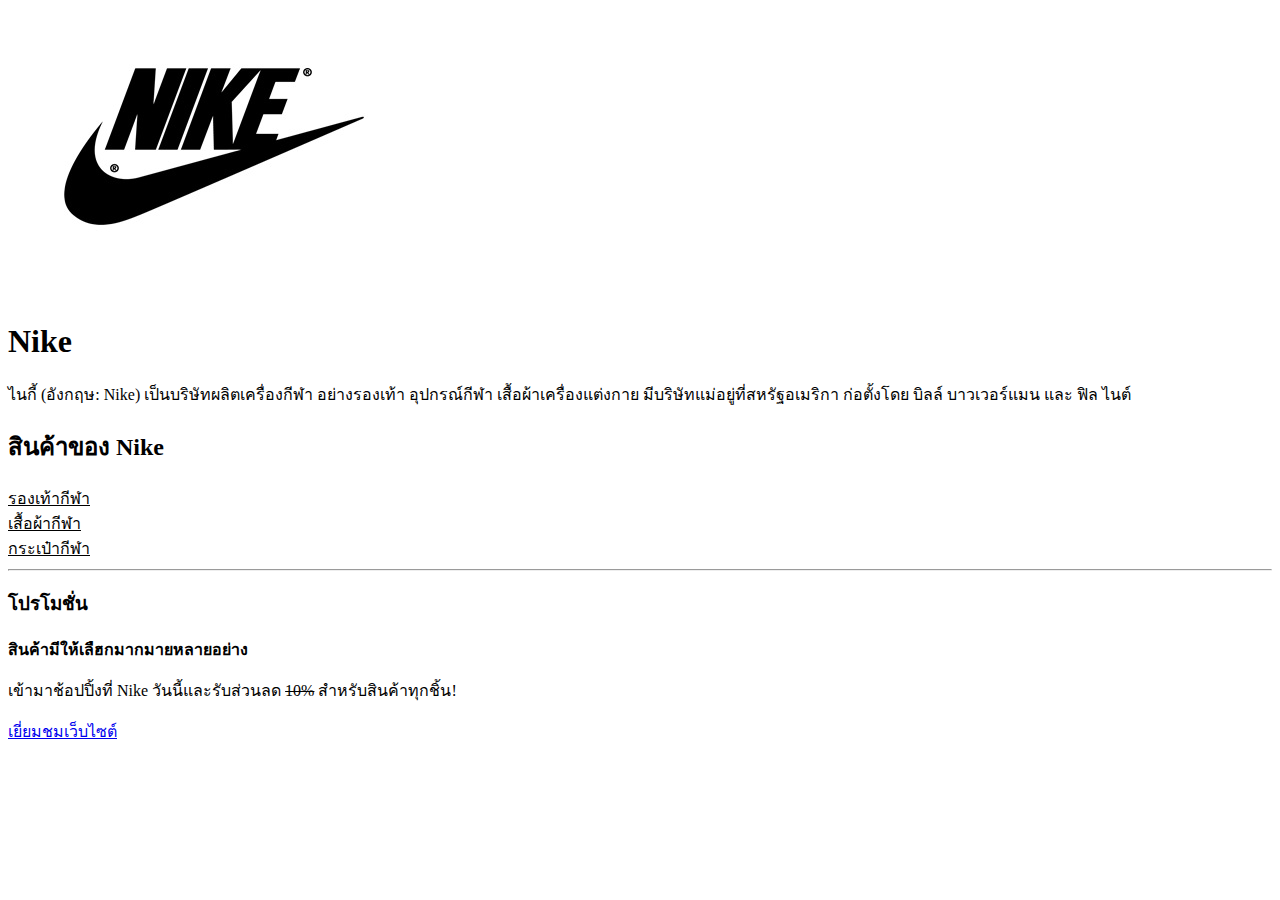
<file: lab1/index.html>
<!DOCTYPE html>
<html>
  <head>
    <title>Nike</title>
  </head>
  <body>
    <img src="nike-logo.png" alt="โลโก้ Nike">
    <h1>Nike</h1>
    <p>ไนกี้ (อังกฤษ: Nike) เป็นบริษัทผลิตเครื่องกีฬา อย่างรองเท้า อุปกรณ์กีฬา เสื้อผ้าเครื่องแต่งกาย มีบริษัทแม่อยู่ที่สหรัฐอเมริกา ก่อตั้งโดย บิลล์ บาวเวอร์แมน และ ฟิล ไนต์</p>
    
    <h2>สินค้าของ Nike</h2>
    <u>
      <li>รองเท้ากีฬา</li>
      <li>เสื้อผ้ากีฬา</li>
      <li>กระเป๋ากีฬา</li>
    </u>
    <hr>
    <h3>โปรโมชั่น</h3>
    <b>สินค้ามีให้เลืฮกมากมายหลายอย่าง</b>
    <p>เข้ามาช้อปปิ้งที่ Nike วันนี้และรับส่วนลด <s>10%</s> สำหรับสินค้าทุกชิ้น!</p>
    <a href="https://www.nike.com/" target="_blank">เยี่ยมชมเว็บไซต์</a>
  </body>
</html>
</file>
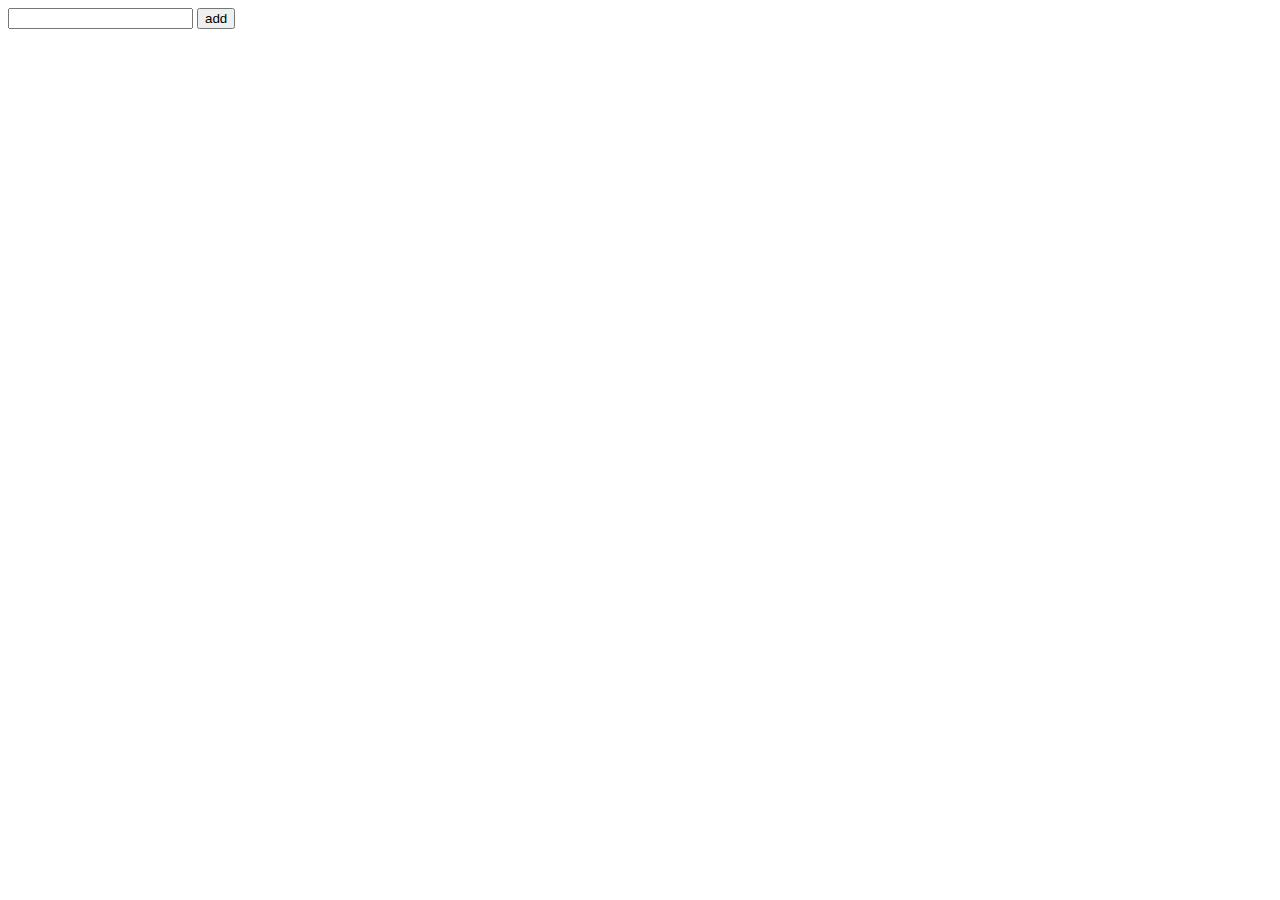
<file: lab9/index.html>
<html>
  <body>
    <div class="container">
      <input type="text" id="todo-input" />
      <button id="todo-add-button">add</button>
      <div id="todo-list-container">
        
      </div>
    </div>
    <script>
/* open crudcrud.com and then replace ID and resource name. */
// BEGIN: configuration zone
var CRUD_CURD_ID = "87a3c1747f1341c3b7b2c724ad693c76";
var CRUD_CURD_RESOURCE_NAME = "todo";
var CURD_CURD_API_ENDPOINT =
  "https://crudcrud.com/api/" + CRUD_CURD_ID + "/" + CRUD_CURD_RESOURCE_NAME;
// END:configuration zone

// BEGIN: application variables zone
var APPLICATION_STATE = {
  todoList: []
}
// END: application variables zone

// BEGIN: utility function zone
function htmlToElem(html) {
  let temp = document.createElement("template");
  html = html.trim(); // Never return a space text node as a result
  temp.innerHTML = html;
  return temp.content.firstChild;
}
// END: utility function zone

// BEGIN: API fetching zone
function loadTodoList(afterLoadFunction) {
  var headers = new Headers();
  headers.append("Content-Type", "application/json");

  var requestOptions = {
    method: "GET",
    headers: headers
  };

  fetch(CURD_CURD_API_ENDPOINT, requestOptions).then(function (response) {
    response.json().then(function (data) {
      afterLoadFunction(data);
    });
  });
}

function addNewTodoItem(value, afterAddFunction) {
  var headers = new Headers();
  headers.append("Content-Type", "application/json");

  var requestOptions = {
    method: "POST",
    body: JSON.stringify({
      name: value
    }),
    headers: headers
  };

  fetch(CURD_CURD_API_ENDPOINT, requestOptions).then(function (response) {
    response.json().then(function (data) {
      afterAddFunction(data);
    });
  });
}

// END: API fetching zone

// BEGIN: UI Control and logic zone
function bindEvents() {
  var addButtonElm = document.getElementById("todo-add-button");
  addButtonElm.addEventListener("click", function () {
    var inputElm = document.getElementById("todo-input");
    var todoValue = inputElm.value;
    inputElm.value = "";
    if (todoValue !== "") {
      addNewTodoItem(todoValue, function () {
        refreshTodoList()
      });
    }
  });
}

function renderTodoList() {
  var todoListElm = document.getElementById("todo-list-container");
  todoListElm.innerHTML = "";

  for (var idx = 0; idx < APPLICATION_STATE.todoList.length; idx++) {
    var todoItem = APPLICATION_STATE.todoList[idx];
    var todoItemElm = htmlToElem(
      '<div class="todo-item">' + todoItem.name + "</div>"
    );
    todoListElm.append(todoItemElm);
  }
}

function refreshTodoList () {
  loadTodoList(function (data) {
    APPLICATION_STATE.todoList = data;
    renderTodoList();
  });
}

window.onload = function () {
  bindEvents();
  refreshTodoList();
};

// END: UI Control and logic zone
    </script>
  </body>
</html>
</file>
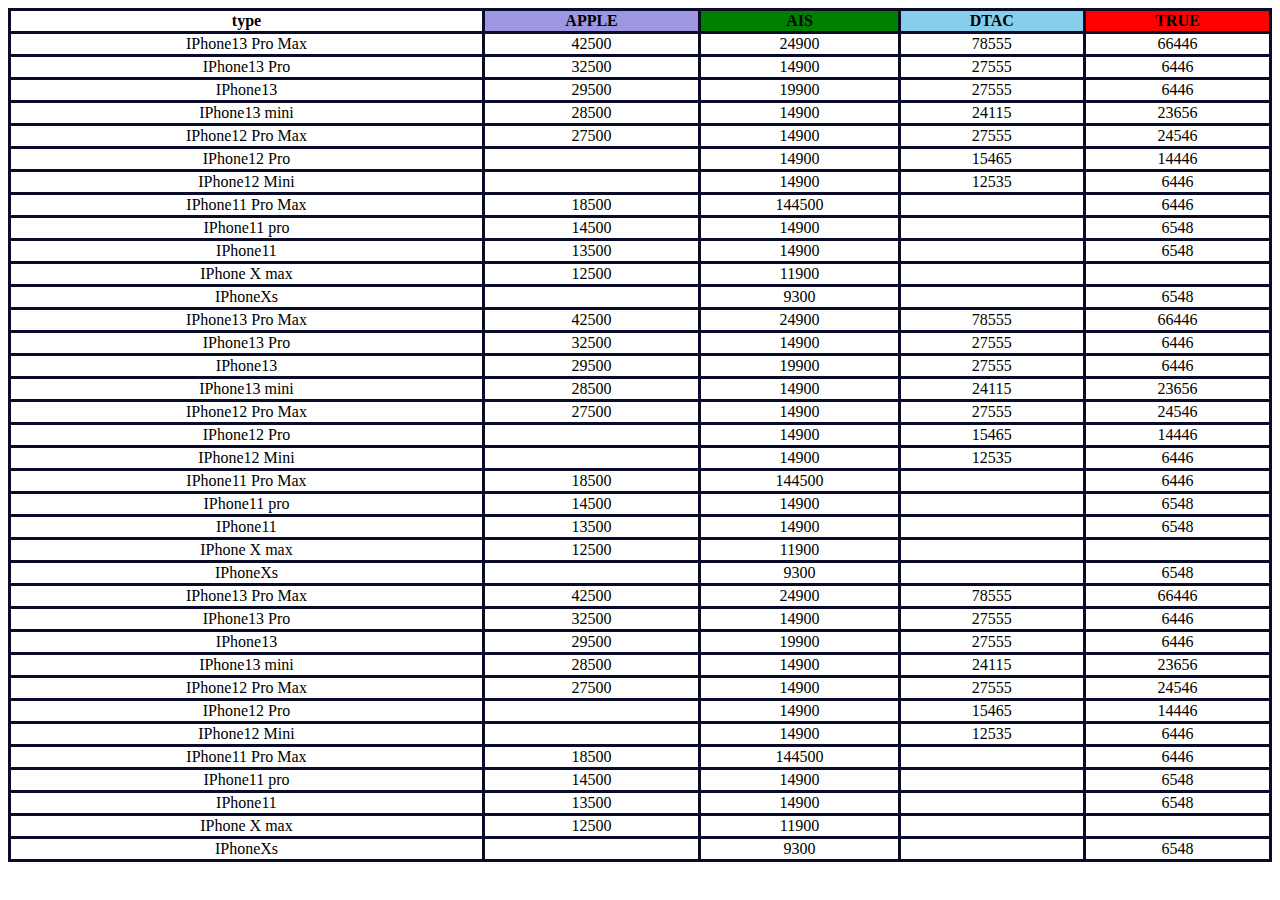
<file: lab2/basic-table.html>
<!DOCTYPE html>
<html lang="en">
<head>
    <meta charset="UTF-8">
    <meta http-equiv="X-UA-Compatible" content="IE=edge">
    <meta name="viewport" content="width=device-width, initial-scale=1.0">
    <title>IPhone</title>
    <style>
        table,th,td{
            border: 3px solid rgb(11, 11, 43);
            border-collapse: collapse;
            text-align: center;
        }
        
   
    </style>
</head>
<body>
    <table style="width: 100%;" >
        <thead>
            <tr>
                <th>type</th>
                <th style="background-color: rgb(156, 151, 224);">APPLE </th>
                <th style="background-color: green;">AIS</th>
                <th style="background-color: skyblue;">DTAC </th>
                <th style="background-color: red;">TRUE</th>
                
            </tr>
        </thead>
        
        <tr>
            <td>IPhone13 Pro Max</td>
            <td>42500</td>
            <td>24900</td>
            <td>78555</td>
            <td>66446</td>
        </tr>
        <tr>
            <td>IPhone13 Pro</td>
            <td>32500</td>
            <td>14900</td>
            <td>27555</td>
            <td>6446</td>
        </tr>
        <tr>
            <td>IPhone13</td>
            <td>29500</td>
            <td>19900</td>
            <td>27555</td>
            <td>6446</td>
        </tr>
        <tr>
            <td>IPhone13 mini</td>
            <td>28500</td>
            <td>14900</td>
            <td>24115</td>
            <td>23656</td>
        </tr>
        <tr>
            <td>IPhone12 Pro Max</td>
            <td>27500</td>
            <td>14900</td>
            <td>27555</td>
            <td>24546</td>
        </tr>
        <tr>
            <td>IPhone12 Pro</td>
            <td>&nbsp;</td>
            <td>14900</td>
            <td>15465</td>
            <td>14446</td>
        </tr>
        <tr>
            <td>IPhone12 Mini</td>
            <td>&nbsp;</td>
            <td>14900</td>
            <td>12535</td>
            <td>6446</td>
        </tr>
        <tr>
            <td>IPhone11 Pro Max</td>
            <td>18500</td>
            <td>144500</td>
            <td>&nbsp;</td>
            <td>6446</td>
        </tr>
        <tr>
            <td>IPhone11 pro</td>
            <td>14500</td>
            <td>14900</td>
            <td>&nbsp;</td>
            <td>6548</td>
        </tr>
        <tr>
            <td>IPhone11</td>
            <td>13500</td>
            <td>14900</td>
            <td>&nbsp;</td>
            <td>6548</td>
        </tr>
        <tr>
            <td>IPhone X max</td>
            <td>12500</td>
            <td>11900</td>
            <td>&nbsp;</td>
            <td>&nbsp;</td>
        </tr>
        <tr>
            <td>IPhoneXs</td>
            <td>&nbsp;</td>
            <td>9300</td>
            <td>&nbsp;</td>
            <td>6548</td>
        </tr>
        <tr>
            <td>IPhone13 Pro Max</td>
            <td>42500</td>
            <td>24900</td>
            <td>78555</td>
            <td>66446</td>
        </tr>
        <tr>
            <td>IPhone13 Pro</td>
            <td>32500</td>
            <td>14900</td>
            <td>27555</td>
            <td>6446</td>
        </tr>
        <tr>
            <td>IPhone13</td>
            <td>29500</td>
            <td>19900</td>
            <td>27555</td>
            <td>6446</td>
        </tr>
        <tr>
            <td>IPhone13 mini</td>
            <td>28500</td>
            <td>14900</td>
            <td>24115</td>
            <td>23656</td>
        </tr>
        <tr>
            <td>IPhone12 Pro Max</td>
            <td>27500</td>
            <td>14900</td>
            <td>27555</td>
            <td>24546</td>
        </tr>
        <tr>
            <td>IPhone12 Pro</td>
            <td>&nbsp;</td>
            <td>14900</td>
            <td>15465</td>
            <td>14446</td>
        </tr>
        <tr>
            <td>IPhone12 Mini</td>
            <td>&nbsp;</td>
            <td>14900</td>
            <td>12535</td>
            <td>6446</td>
        </tr>
        <tr>
            <td>IPhone11 Pro Max</td>
            <td>18500</td>
            <td>144500</td>
            <td>&nbsp;</td>
            <td>6446</td>
        </tr>
        <tr>
            <td>IPhone11 pro</td>
            <td>14500</td>
            <td>14900</td>
            <td>&nbsp;</td>
            <td>6548</td>
        </tr>
        <tr>
            <td>IPhone11</td>
            <td>13500</td>
            <td>14900</td>
            <td>&nbsp;</td>
            <td>6548</td>
        </tr>
        <tr>
            <td>IPhone X max</td>
            <td>12500</td>
            <td>11900</td>
            <td>&nbsp;</td>
            <td>&nbsp;</td>
        </tr>
        <tr>
            <td>IPhoneXs</td>
            <td>&nbsp;</td>
            <td>9300</td>
            <td>&nbsp;</td>
            <td>6548</td>
        </tr>
        <tr>
            <td>IPhone13 Pro Max</td>
            <td>42500</td>
            <td>24900</td>
            <td>78555</td>
            <td>66446</td>
        </tr>
        <tr>
            <td>IPhone13 Pro</td>
            <td>32500</td>
            <td>14900</td>
            <td>27555</td>
            <td>6446</td>
        </tr>
        <tr>
            <td>IPhone13</td>
            <td>29500</td>
            <td>19900</td>
            <td>27555</td>
            <td>6446</td>
        </tr>
        <tr>
            <td>IPhone13 mini</td>
            <td>28500</td>
            <td>14900</td>
            <td>24115</td>
            <td>23656</td>
        </tr>
        <tr>
            <td>IPhone12 Pro Max</td>
            <td>27500</td>
            <td>14900</td>
            <td>27555</td>
            <td>24546</td>
        </tr>
        <tr>
            <td>IPhone12 Pro</td>
            <td>&nbsp;</td>
            <td>14900</td>
            <td>15465</td>
            <td>14446</td>
        </tr>
        <tr>
            <td>IPhone12 Mini</td>
            <td>&nbsp;</td>
            <td>14900</td>
            <td>12535</td>
            <td>6446</td>
        </tr>
        <tr>
            <td>IPhone11 Pro Max</td>
            <td>18500</td>
            <td>144500</td>
            <td>&nbsp;</td>
            <td>6446</td>
        </tr>
        <tr>
            <td>IPhone11 pro</td>
            <td>14500</td>
            <td>14900</td>
            <td>&nbsp;</td>
            <td>6548</td>
        </tr>
        <tr>
            <td>IPhone11</td>
            <td>13500</td>
            <td>14900</td>
            <td>&nbsp;</td>
            <td>6548</td>
        </tr>
        <tr>
            <td>IPhone X max</td>
            <td>12500</td>
            <td>11900</td>
            <td>&nbsp;</td>
            <td>&nbsp;</td>
        </tr>
        <tr>
            <td>IPhoneXs</td>
            <td>&nbsp;</td>
            <td>9300</td>
            <td>&nbsp;</td>
            <td>6548</td>
        </tr>
    </table>
</body>
</html>
</file>
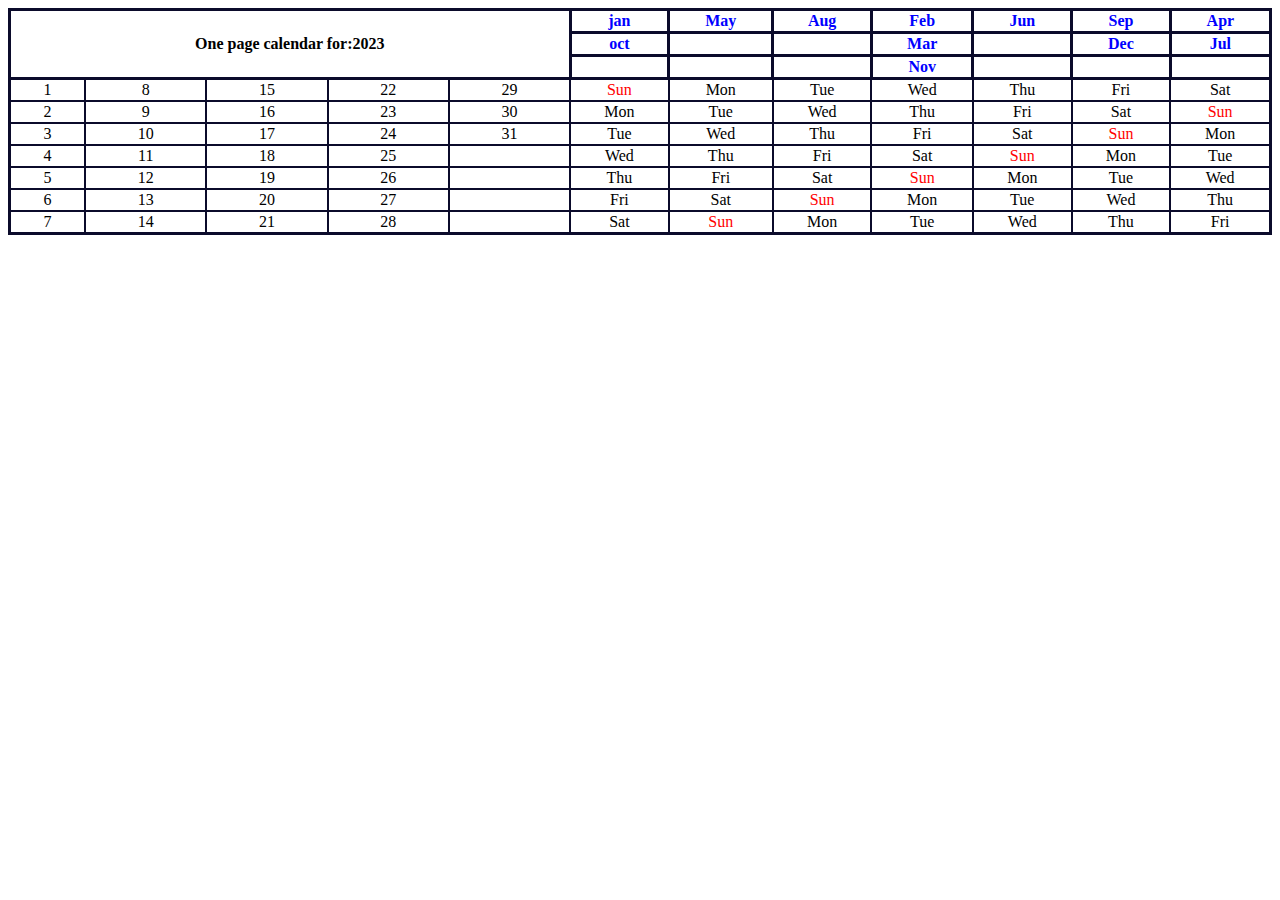
<file: lab2/one-page-calendar.html>
<!DOCTYPE html>
<html lang="en">
<head>
    <meta charset="UTF-8">
    <meta http-equiv="X-UA-Compatible" content="IE=edge">
    <meta name="viewport" content="width=device-width, initial-scale=1.0">
    <title>calendar</title>
    <style>
        table,th,td{
            border-collapse: collapse;
            text-align: center;
        }
        thead,th{
            border: 3px solid rgb(11, 11, 43);
            color: blue;
        }
        tbody{
            border: 3px solid rgb(11, 11, 43);
        }
        td{
            border: 2px solid rgb(11, 11, 43);
        }
        
   
    </style>
</head>
<body>
    <table style="width: 100%;" >
        <thead>
            <tr>
                <th colspan="5" rowspan="4" style="color: black;"> One page calendar for:2023</th>
                <th>jan</th>
                <th>May</th>
                <th>Aug</th>
                <th>Feb</th>
                <th>Jun</th>
                <th>Sep</th>
                <th>Apr</th>
            </tr>
            <tr>
                <th>oct</th>
                <th>&nbsp;</th>
                <th>&nbsp;</th>
                <th>Mar</th>
                <th>&nbsp;</th>
                <th>Dec</th>
                <th>Jul</th>
            </tr>
            <tr>
                <th>&nbsp;</th>
                <th>&nbsp;</th>
                <th>&nbsp;</th>
                <th>Nov</th>
                <th>&nbsp;</th>
                <th>&nbsp;</th>
                <th>&nbsp;</th>
            </tr>
        </thead>
        <tbody>
            <tr>
                <td>1</td>
                <td>8</td>
                <td>15</td>
                <td>22</td>
                <td>29</td>
                <td style="color: red;">Sun</td>
                <td>Mon</td>
                <td>Tue</td>
                <td>Wed</td>
                <td>Thu</td>
                <td>Fri</td>
                <td>Sat</td>
            </tr>
            <tr>
                <td>2</td>
                <td>9</td>
                <td>16</td>
                <td>23</td>
                <td>30</td>
                <td>Mon</td>
                <td>Tue</td>
                <td>Wed</td>
                <td>Thu</td>
                <td>Fri</td>
                <td>Sat</td>
                <td style="color: red;">Sun</td>
            </tr>
            <tr>
                <td>3</td>
                <td>10</td>
                <td>17</td>
                <td>24</td>
                <td>31</td>
                <td>Tue</td>
                <td>Wed</td>
                <td>Thu</td>
                <td>Fri</td>
                <td>Sat</td>
                <td style="color: red;">Sun</td>
                <td>Mon</td>
            </tr>
            <tr>
                <td>4</td>
                <td>11</td>
                <td>18</td>
                <td>25</td>
                <td>&nbsp;</td>
                <td>Wed</td>
                <td>Thu</td>
                <td>Fri</td>
                <td>Sat</td>
                <td style="color: red;">Sun</td>
                <td>Mon</td>
                <td>Tue</td>
                
            </tr>
            <tr>
                <td>5</td>
                <td>12</td>
                <td>19</td>
                <td>26</td>
                <td>&nbsp;</td>
                <td>Thu</td>
                <td>Fri</td>
                <td>Sat</td>
                <td style="color: red;">Sun</td>
                <td>Mon</td>
                <td>Tue</td>
                <td>Wed</td>
            </tr>
            <tr>
                <td>6</td>
                <td>13</td>
                <td>20</td>
                <td>27</td>
                <td>&nbsp;</td>
                <td>Fri</td>
                <td>Sat</td>
                <td style="color: red;">Sun</td>
                <td>Mon</td>
                <td>Tue</td>
                <td>Wed</td>
                <td>Thu</td>
            </tr>
            <tr>
                <td>7</td>
                <td>14</td>
                <td>21</td>
                <td>28</td>
                <td>&nbsp;</td>
                <td>Sat</td>
                <td style="color: red;">Sun</td>
                <td>Mon</td>
                <td>Tue</td>
                <td>Wed</td>
                <td>Thu</td>
                <td>Fri</td>
            </tr>
        </tbody>
    </table>
</body>
</html>
</file>
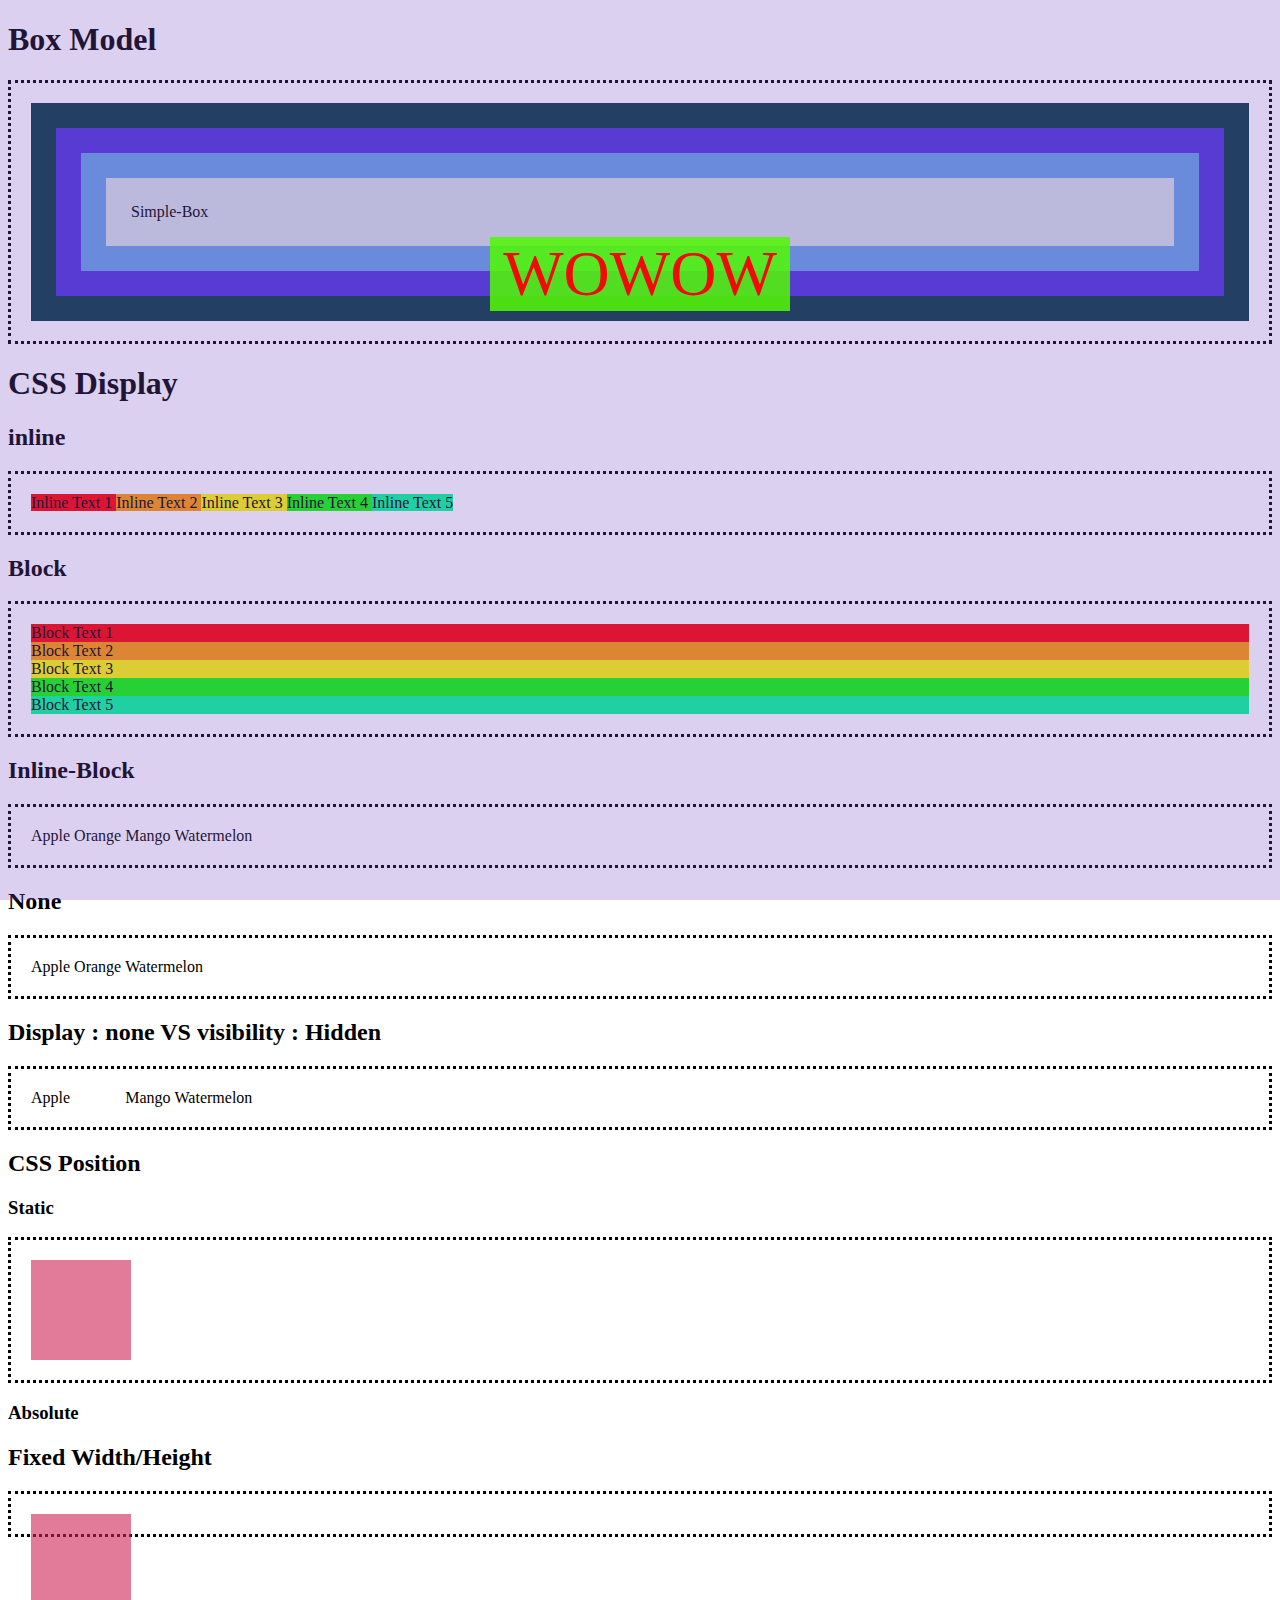
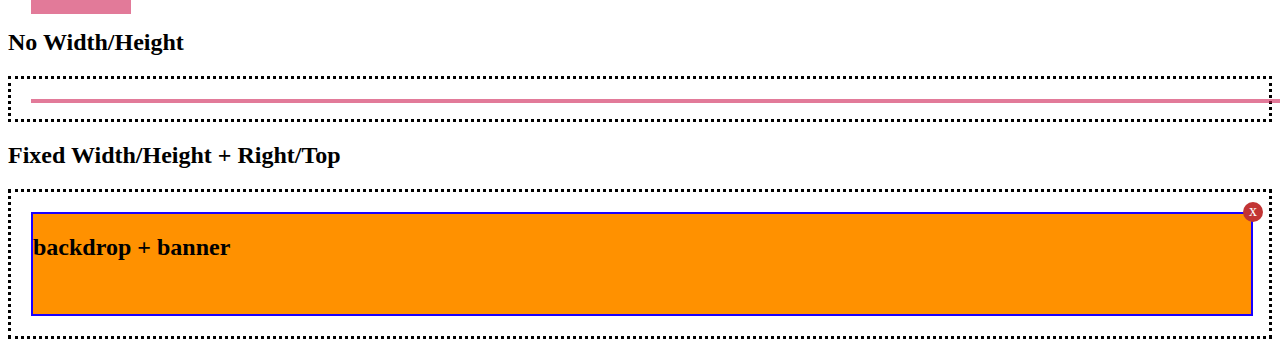
<file: lab3/1.html>
<!DOCTYPE html>
<html lang="en">
<head>
    <meta charset="UTF-8">
    <meta http-equiv="X-UA-Compatible" content="IE=edge">
    <meta name="viewport" content="width=device-width, initial-scale=1.0">
    <title>Document</title>
    <style>
     .SetBox{
         width: unset;
         height: unset;
         padding: 20px;
         border: 3px dotted ;
         border-color: black;
     }
     .box{
        width: 100px;
        height: 100px;
        background-color: rgba(207, 33, 85, 0.6);
        
        
    }

    </style>
</head>
<body>
    <h1>Box Model</h1>
    <div class = "SetBox">
        <div id = "Simple-Box-Contain"
        style="
        background-color: rgb(4, 58, 63);
        padding: 25px ;">

        <div id = "Simple-Box"
        style="
        background-color: rgb(100, 162, 227);
        padding: 25px;
        border: 25px solid rgb(74, 53, 214);">
        <div style="
        background-color: rgb(210, 225, 230);
        padding: 25px;
        ">Simple-Box
        </div>
        </div>
        </div>
    </div>
    <h1>CSS Display</h1>
    <h2>inline</h2>
    
    <div class="SetBox">
        <div style="display: inline; background-color: rgb(255, 0, 0);">Inline Text 1 </div>
        <div style="display: inline; background-color: rgb(255, 153, 0);">Inline Text 2 </div>
        <div style="display: inline; background-color: rgb(255, 251, 0);">Inline Text 3 </div>
        <div style="display: inline; background-color: rgb(9, 255, 1);">Inline Text 4 </div>
        <div style="display: inline; background-color: rgb(0, 255, 149);">Inline Text 5 </div>
    </div>

    <h2>Block</h2>
    <div class="SetBox">
        <div style="display: block;  background-color: rgb(255, 0, 0);">Block Text 1</div>
        <div style="display: block;  background-color: rgb(255, 153, 0);">Block Text 2</div>
        <div style="display: block;  background-color: rgb(255, 251, 0);">Block Text 3</div>
        <div style="display: block;  background-color: rgb(9, 255, 1);">Block Text 4</div>
        <div style="display: block;  background-color: rgb(0, 255, 149);">Block Text 5</div>
    </div>

    <h2>Inline-Block</h2>
    <div class="SetBox">
        <div style="display: inline-block;">Apple</div>
        <div style="display: inline-block;">Orange</div>
        <div style="display: inline-block;">Mango</div>
        <div style="display: inline-block;">Watermelon</div>
    </div>

    <h2>None</h2>
    <div class="SetBox">
        <div style="display: inline-block;">Apple</div>
        <div style="display: inline-block;">Orange</div>
        <div style="display: none;">Mango</div>
        <div style="display: inline-block;">Watermelon</div>
    </div>

    <h2>Display : none VS visibility : Hidden </h2>
    <div class="SetBox">
        <div style="display: inline-block;">Apple</div>
        <div style="display: inline-block; visibility: hidden;">Orange</div>
        <div style="display: inline-block;">Mango</div>
        <div style="display: inline-block;">Watermelon</div>
    </div>
    <h2>CSS Position</h2>

    <h3>Static</h3>
    <div class="SetBox">
       <div class="box"></div>
    </div>

    <h3>Absolute</h3>
    <h2>Fixed Width/Height</h2>
    <div class="SetBox">
        <div class="box" style="position: absolute;"></div>
    </div>
    <br><br><br><br>

    <h2>No  Width/Height</h2>
    <div class="SetBox">
        <div class="box"
         style="
         position: absolute;
         width: 100%;
         height: 0.5%;
         "></div>
    </div>

    <h2>Fixed Width/Height + Right/Top</h2>
    <div class="SetBox">
        <div style="
            position: relative;
            border: 2px solid #1900ff;
            width: 100%;
            height: 100px;
            background-color: rgb(255, 145, 0);
            
            ">
            <div style="
            border-radius: 50%;
            width: 20px;
            height: 20px;
            background-color: rgb(194, 52, 52);
            color: #ffff;
            position: absolute;
            right: -12px;
            top: -12px;
            text-align: center;
            "
            >x</div>

    <h2>backdrop + banner</h2>
            <div style="
                position: fixed;
                left: 0;
                right: 0;
                bottom: 0;
                top: 0;
                background-color: rgba(125, 78, 197, 0.267);
                ">
                <div style="
                  background-color: rgba(82, 248, 6, 0.862);
                  color: rgb(242, 9, 9);
                  font-size: 64px;
                  text-align: center;
                  width: 300px;
                  margin: 0 auto;
                  margin-top: 200px;
                  transform: translateY(50%);
                ">
                WOWOW
                </div>
            </div>
        </div>
    </div>

</body>
</html>
</file>
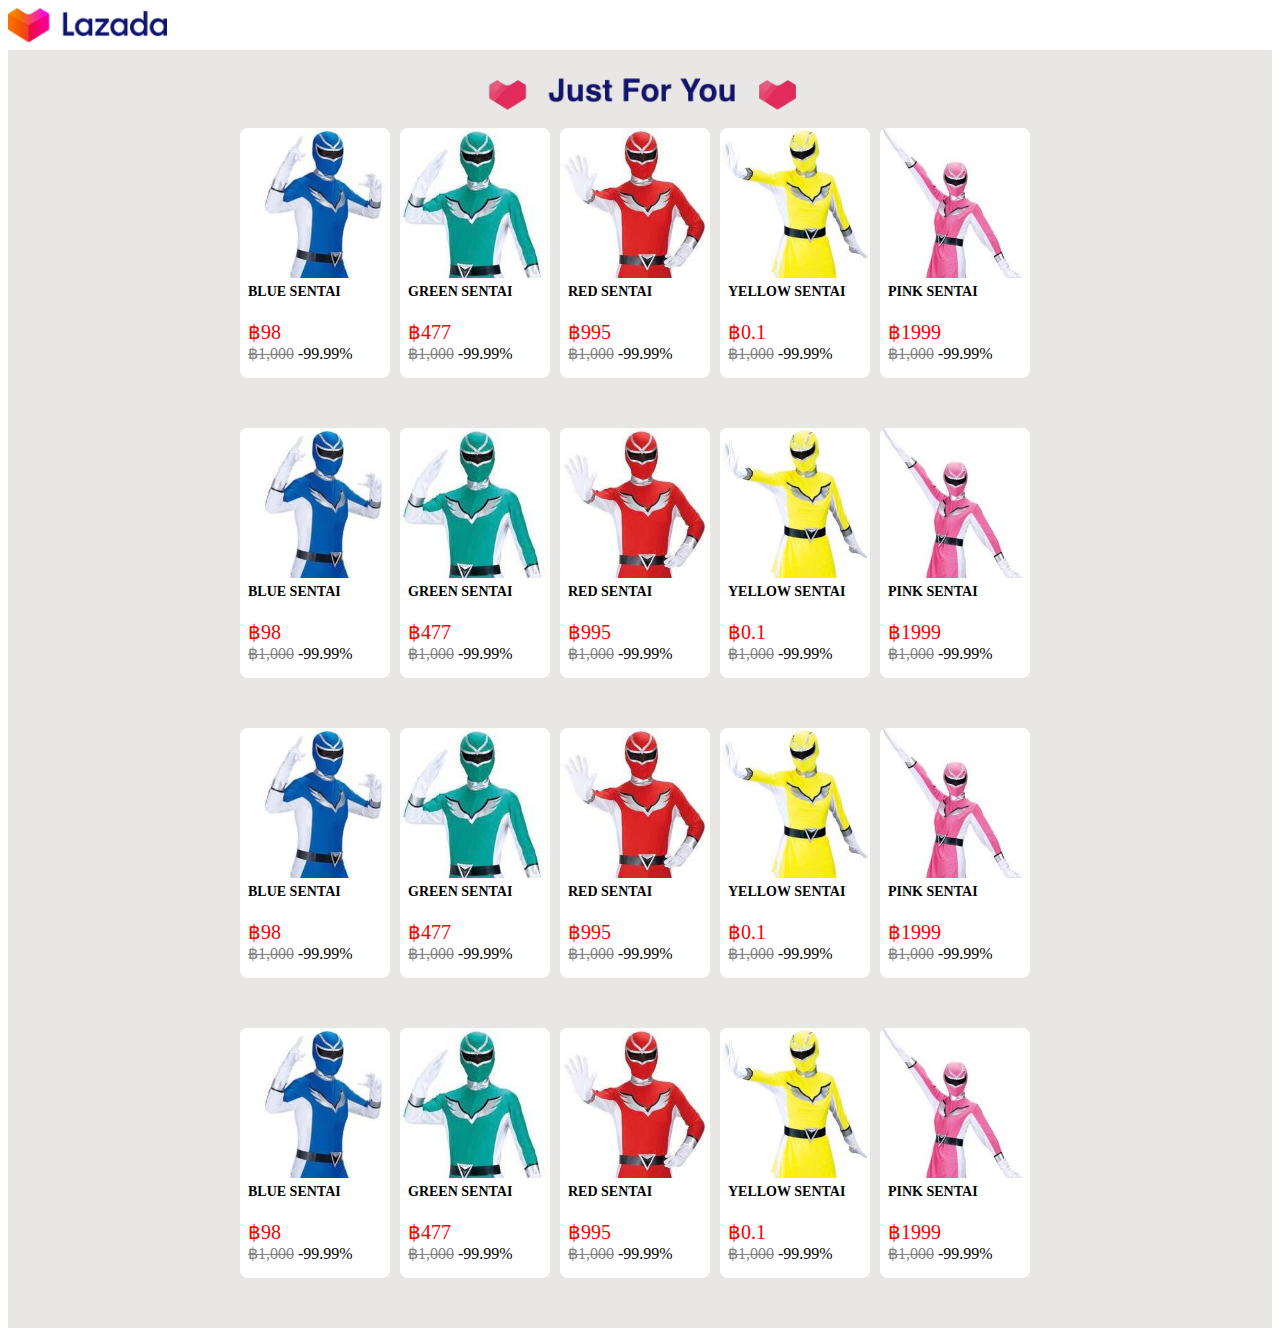
<file: lab3/clone-lazada.html>
<!DOCTYPE html>
<html>
<head>
	<title>lazada</title>
	<style>
		.header{
			width: 100%;
			height: 50px;
			display: flex;
			position: fixed;
			background-color: white;
			top: 0;
		}
		.justforyou{
			padding-top: 50px;
			width: 100%;
            height: 70px;
            display: flex;
            justify-content: center;
			background-color: rgb(233, 230, 230);
		}
		.container {
		
            width: 100%;
            height: 300px;
            display: flex;
            justify-content: center;
			background-color: rgb(233, 230, 230);
        }
		.box {
			border-radius: 8px;
			width: 150px;
			height: 250px;
			background-color: #ffffff;
			margin-right: 10px;
			display: inline-block;
		}
		.box img{
			max-width: 100%;
            max-height: 100%;
			border-top-right-radius: 8px;
			border-top-left-radius: 8px;
		}
		p{
			color: #f90000;
			margin-left: 8px;
			font-size: 20px;
			margin-bottom: 0px;
			margin-top: 20px;
		}
		b{
			font-size: 14px;
			margin-left: 8px;
		}
		s{
			margin-left: 8px;
			color: grey;
		}

		
	</style>
</head>
<body>
	<div class="header">
		<img src="lazada.png" alt="โลโก้ Lazada">
		
	</div>

	<div class="justforyou">
		<img src="justforyou.png" alt="โลโก้ Lazada">
	</div>

	<div class="container">
		
		<div class="box">
			<img src="blue.jpg" alt="รูปสินค้า">
		    <b>BLUE SENTAI</b>
			<p>฿98</p>
			<s>฿1,000</s> -99.99%
		</div>
	    <div class="box">
			<img src="green.jpg" alt="รูปสินค้า">
		    <b>GREEN SENTAI</b>
			<p>฿477</p>
			<s>฿1,000</s> -99.99%
		</div>
		<div class="box">
			<img src="red.jpg" alt="รูปสินค้า">
		    <b>RED SENTAI</b>
			<p>฿995</p>
			<s>฿1,000</s> -99.99%
		</div>
	    <div class="box">
			<img src="yellow.jpg" alt="รูปสินค้า">
		    <b>YELLOW SENTAI</b>
			<p>฿0.1</p>
			<s>฿1,000</s> -99.99%
		</div>
		<div class="box">
			<img src="pink.jpg" alt="รูปสินค้า">
		    <b>PINK SENTAI</b>
			<p>฿1999</p>
			<s>฿1,000</s> -99.99%
		</div>
	    
	 
	</div>
	<div class="container">
		
		<div class="box">
			<img src="blue.jpg" alt="รูปสินค้า">
		    <b>BLUE SENTAI</b>
			<p>฿98</p>
			<s>฿1,000</s> -99.99%
		</div>
	    <div class="box">
			<img src="green.jpg" alt="รูปสินค้า">
		    <b>GREEN SENTAI</b>
			<p>฿477</p>
			<s>฿1,000</s> -99.99%
		</div>
		<div class="box">
			<img src="red.jpg" alt="รูปสินค้า">
		    <b>RED SENTAI</b>
			<p>฿995</p>
			<s>฿1,000</s> -99.99%
		</div>
	    <div class="box">
			<img src="yellow.jpg" alt="รูปสินค้า">
		    <b>YELLOW SENTAI</b>
			<p>฿0.1</p>
			<s>฿1,000</s> -99.99%
		</div>
		<div class="box">
			<img src="pink.jpg" alt="รูปสินค้า">
		    <b>PINK SENTAI</b>
			<p>฿1999</p>
			<s>฿1,000</s> -99.99%
		</div>
	    
	 
	</div>

   <div class="container">
	
	<div class="box">
		<img src="blue.jpg" alt="รูปสินค้า">
		<b>BLUE SENTAI</b>
		<p>฿98</p>
		<s>฿1,000</s> -99.99%
	</div>
	<div class="box">
		<img src="green.jpg" alt="รูปสินค้า">
		<b>GREEN SENTAI</b>
		<p>฿477</p>
		<s>฿1,000</s> -99.99%
	</div>
	<div class="box">
		<img src="red.jpg" alt="รูปสินค้า">
		<b>RED SENTAI</b>
		<p>฿995</p>
		<s>฿1,000</s> -99.99%
	</div>
	<div class="box">
		<img src="yellow.jpg" alt="รูปสินค้า">
		<b>YELLOW SENTAI</b>
		<p>฿0.1</p>
		<s>฿1,000</s> -99.99%
	</div>
	<div class="box">
		<img src="pink.jpg" alt="รูปสินค้า">
		<b>PINK SENTAI</b>
		<p>฿1999</p>
		<s>฿1,000</s> -99.99%
	</div>
</div>
<div class="container">
	
	<div class="box">
		<img src="blue.jpg" alt="รูปสินค้า">
		<b>BLUE SENTAI</b>
		<p>฿98</p>
		<s>฿1,000</s> -99.99%
	</div>
	<div class="box">
		<img src="green.jpg" alt="รูปสินค้า">
		<b>GREEN SENTAI</b>
		<p>฿477</p>
		<s>฿1,000</s> -99.99%
	</div>
	<div class="box">
		<img src="red.jpg" alt="รูปสินค้า">
		<b>RED SENTAI</b>
		<p>฿995</p>
		<s>฿1,000</s> -99.99%
	</div>
	<div class="box">
		<img src="yellow.jpg" alt="รูปสินค้า">
		<b>YELLOW SENTAI</b>
		<p>฿0.1</p>
		<s>฿1,000</s> -99.99%
	</div>
	<div class="box">
		<img src="pink.jpg" alt="รูปสินค้า">
		<b>PINK SENTAI</b>
		<p>฿1999</p>
		<s>฿1,000</s> -99.99%
	</div>
</div>
</body>
</html>
</file>
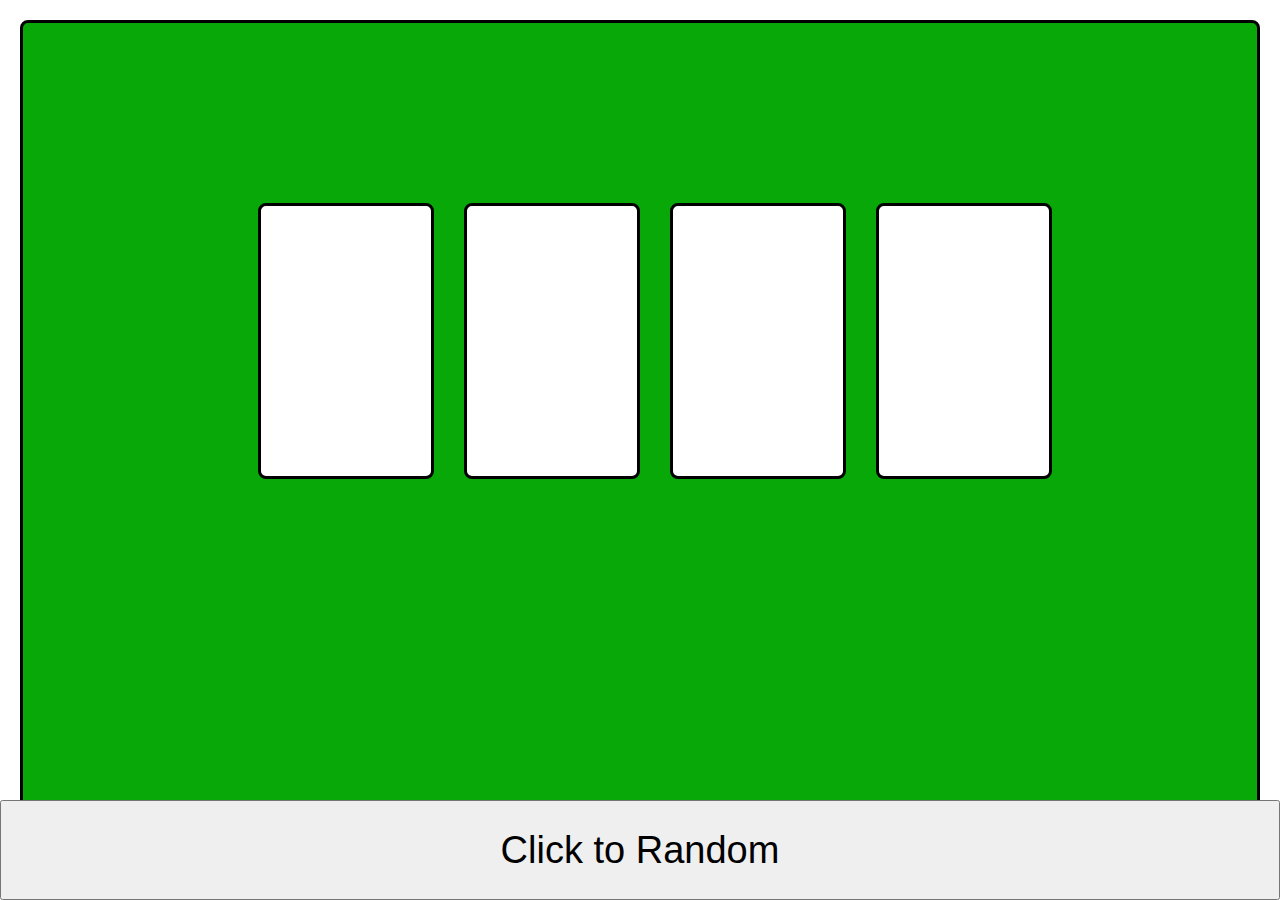
<file: lab5/random.html>
<!DOCTYPE html>
<html>

<head>
  <title>Random Card Generator</title>
  <style>
    .board {
      top: 0;
      left: 0;
      right: 0;
      bottom: 0;
      margin: 20px;
      position: absolute;
      display: flex;
      background-color: rgb(7, 168, 7);
      border-radius: 8px;
      border: 3px solid black;
      flex-grow: 1;
      justify-content: center;

    }

    .card {
      border-radius: 8px;
      border: 3px solid;
      width: 150px;
      padding: 10px;
      height: 250px;
      margin-left: 30px;
      margin-top: 180px;
      font-size: 36px;
      background-color: white;
      display: inline-block;
      text-align: center;

    }

    .typeCard {
      margin-right: 10px;
      text-align: right;
      font-size: 40px;
    }

    .number {
      font-size: 80px;
      margin-top: 20px;
    }

    .buttons {
      width: 100%;
      height: 100px;
      display: flex;
      position: fixed;
      bottom: 0;
      left: 0;
    }

    .button {
      width: 100%;
      font-size: 38px;
    }

    .card.red {
      color: rgb(185, 6, 6);
      border-color: rgb(185, 6, 6);
    }

    .card.black {
      color: rgb(0, 0, 0);
      border-color: rgb(0, 0, 0);
    }
  </style>
  <script>
    var CARD_TYPE = ['♣', '♦', '♥', '♠']
    var CARD_NUMBER = ['A', '1', '2', '3', '4', '5', '6', '7', '8', '9', '10', 'J', 'Q', 'K']

    // random function
    // max: number > 0
    // return [0, max -1]
    function random(max) {
      return parseInt(Math.random() * max) % max
    }

    // how to use random function
    function onClickRandombotton() {
      var cardlist = document.getElementsByClassName('card')

      for (var index = 0; index < cardlist.length; index++) {
        var cardElm = cardlist[index]
        var cardnumberElm = cardElm.getElementsByClassName('number')[0]
        var cardtypeElm = cardElm.getElementsByClassName('typeCard')[0]

        var cardtype = CARD_TYPE[random(CARD_TYPE.length)]
        var cardnumber = CARD_NUMBER[random(CARD_NUMBER.length)]

        if (cardtype === '♦' || cardtype === '♥') {
          cardElm.classList.add('red')
        } else {
          cardElm.classList.remove('red')
        }
        cardtypeElm.innerText = cardtype
        cardnumberElm.innerText = cardnumber
      }


    }


  </script>
</head>

<body>
  <div class="board">
    <div class="card">
      <div class="typeCard"></div>
      <div class="number"></div>
    </div>
    <div class="card">
      <div class="typeCard"></div>
      <div class="number"></div>
    </div>
    <div class="card">
      <div class="typeCard"></div>
      <div class="number"></div>
    </div>
    <div class="card">
      <div class="typeCard"></div>
      <div class="number"></div>
    </div>
  </div>
  <div class="buttons">
    <button class="button" onclick="onClickRandombotton()">Click to Random</button>
  </div>

</body>

</html>
</file>
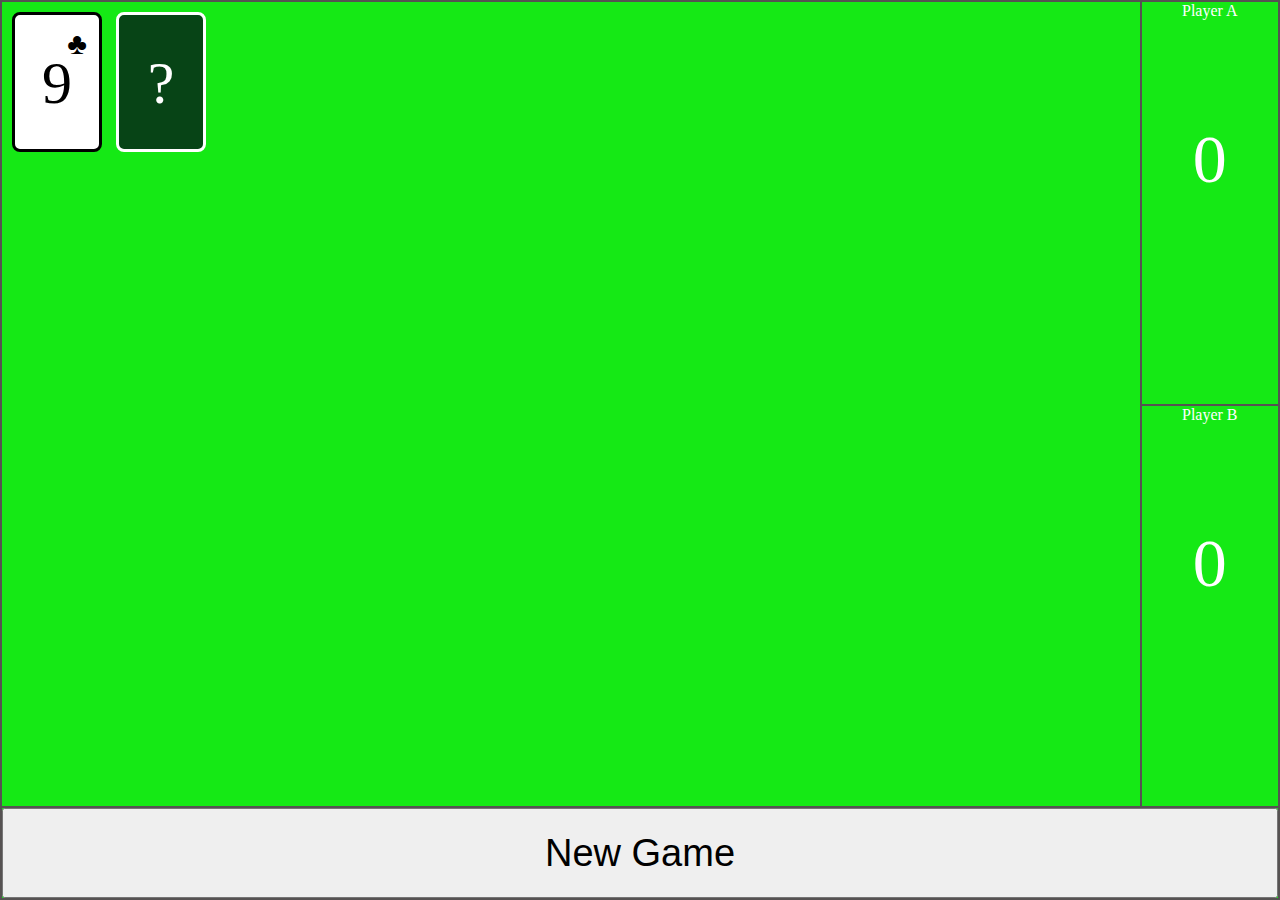
<file: lab7/lab3.html>
<!DOCTYPE html>
<html lang="en">

<head>
  <title>game</title>
  <style>
    .board {
      top: 0;
      left: 0;
      right: 0;
      bottom: 0;
      position: absolute;
      display: flex;
      background-color: rgb(21, 233, 21);
      border: 2.5px solid rgb(86, 82, 82);
      flex-direction: column;
      justify-content: space-between;
      
    }

    .card-zone {
      width: 100%;
      flex-wrap: wrap;
      

    }

    .footer {
      width: 100%;
      height: 100px;
      display: flex;
    }

    .new-game-button {
      width: 100%;
      font-size: 38px;
    }

    .board-content {
      border-bottom: 2.5px solid rgb(86, 82, 82);
      height: 100%;
      justify-content: space-between;
      display: flex;
    }

    .player-zone {
      width: 12%;
      border-left: 2.5px solid rgb(86, 82, 82);
    }

    .player-a {
      height: 50%;
      border-bottom: 2.5px solid rgb(86, 82, 82);
    }

    .player-title {
      text-align: center;
      color: rgb(255, 255, 255);
    }

    .player-score {
      text-align: center;
      color: rgb(255, 255, 255);
      font-size: 68px;
      margin-top: 100px;
    }

    .card {
      border-radius: 8px;
      border: 3px solid;
      width: 60px;
      padding: 12px;
      height: 110px;
      margin-left: 10px;
      margin-top: 10px;
      font-size: 36px;
      background-color: white;
      display: inline-block;
      text-align: center;

    }

    .face-down {
      color: rgb(255, 255, 255);
      background-color: rgb(7, 68, 22);

    }

    .card-title {
    
      text-align: right;
      font-size: 30px;
      height: 20%;
    }

    .card-body {

      font-size: 60px;

    }
  </style>
  <script>
    var cardList = [
  { value: ['♣', 'A'], isFaceDown: true },
  { value: ['♣', '2'], isFaceDown: false },
  { value: ['♣', '3'], isFaceDown: true },
  { value: ['♣', '4'], isFaceDown: false },
  { value: ['♣', '5'], isFaceDown: true },
  { value: ['♣', '6'], isFaceDown: true },
  { value: ['♣', '7'], isFaceDown: true },
  { value: ['♣', '8'], isFaceDown: false },
  { value: ['♣', '9'], isFaceDown: true },
  { value: ['♣', '10'], isFaceDown: true },
  { value: ['♣', 'J'], isFaceDown: true },
  { value: ['♣', 'Q'], isFaceDown: true },
  { value: ['♣', 'K'], isFaceDown: false },
  { value: ['♥', 'A'], isFaceDown: true },
  { value: ['♥', '2'], isFaceDown: true },
  { value: ['♥', '3'], isFaceDown: false },
  { value: ['♥', '4'], isFaceDown: false },
  { value: ['♥', '5'], isFaceDown: true },
  { value: ['♥', '6'], isFaceDown: false },
  { value: ['♥', '7'], isFaceDown: true },
  { value: ['♥', '8'], isFaceDown: true },
  { value: ['♥', '9'], isFaceDown: true },
  { value: ['♥', '10'], isFaceDown: true },
  { value: ['♥', 'J'], isFaceDown: true },
  { value: ['♥', 'Q'], isFaceDown: true },
  { value: ['♥', 'K'], isFaceDown: false },
]

   


    function htmlToElem(html) {
        let temp = document.createElement('template');
        html = html.trim(); // Never return a space text node as a result
        temp.innerHTML = html;
        return temp.content.firstChild;
    }

    function renderCardList() {
        
        // TODO: define cardZoneElm here
        const cardZoneElm = document.getElementsByClassName("card-zone");
        // before append any DOM(s), you need to clear all children of cardZoneElm
        cardZoneElm[0].innerHTML = "";
        for (var idx = 0; idx < cardList.length; idx++) {
            // TODO:
            // if isFaceDown is true, create a card component with 'face-down' class
            if (cardList[idx].isFaceDown === true) {
                cardElm = htmlToElem(
                    '<div class="card face-down"><div class="card-title"></div><div class="card-body">?</div></div>'
                );
                cardZoneElm[0].append(cardElm);
            } else {
                cardElm = htmlToElem(
                    '<div class="card"><div class="card-title">' + cardList[idx].value[0] + '</div><div class="card-body">' + cardList[idx].value[1] + '</div></div>'
                );
                if (cardList[idx].value[0] == "♥" || cardList[idx].value[0] == "♦") {
                    cardElm.style.color = "red";
                    cardElm.style.border = "3px solid red";
                }
                cardZoneElm[0].append(cardElm);
            }
        }
    }
   
  </script>
</head>

<body>
  <div class="board">
    <div class="board-content">
      <div class="card-zone">
        
        <div class="card">
          <div class="card-title">
            ♣
          </div>
          <div class="card-body">
            9
          </div>
        </div>
        <div class="card face-down">
          <div class="card-title">

          </div>
          <div class="card-body">
            ?
          </div>
        </div>

      </div>
      <div class="player-zone">
        <div class="player player-a">
          <div class="player-title">
            Player A
          </div>
          <div class="player-score">
            0
          </div>
        </div>
        <div class="player player-b">
          <div class="player-title">
            Player B
          </div>
          <div class="player-score">
            0
          </div>
        </div>
      </div>
    </div>
    <div class="footer">
      <button class="new-game-button" onclick="renderCardList()">New Game</button>
    </div>
  </div>
</body>

</html>
</file>
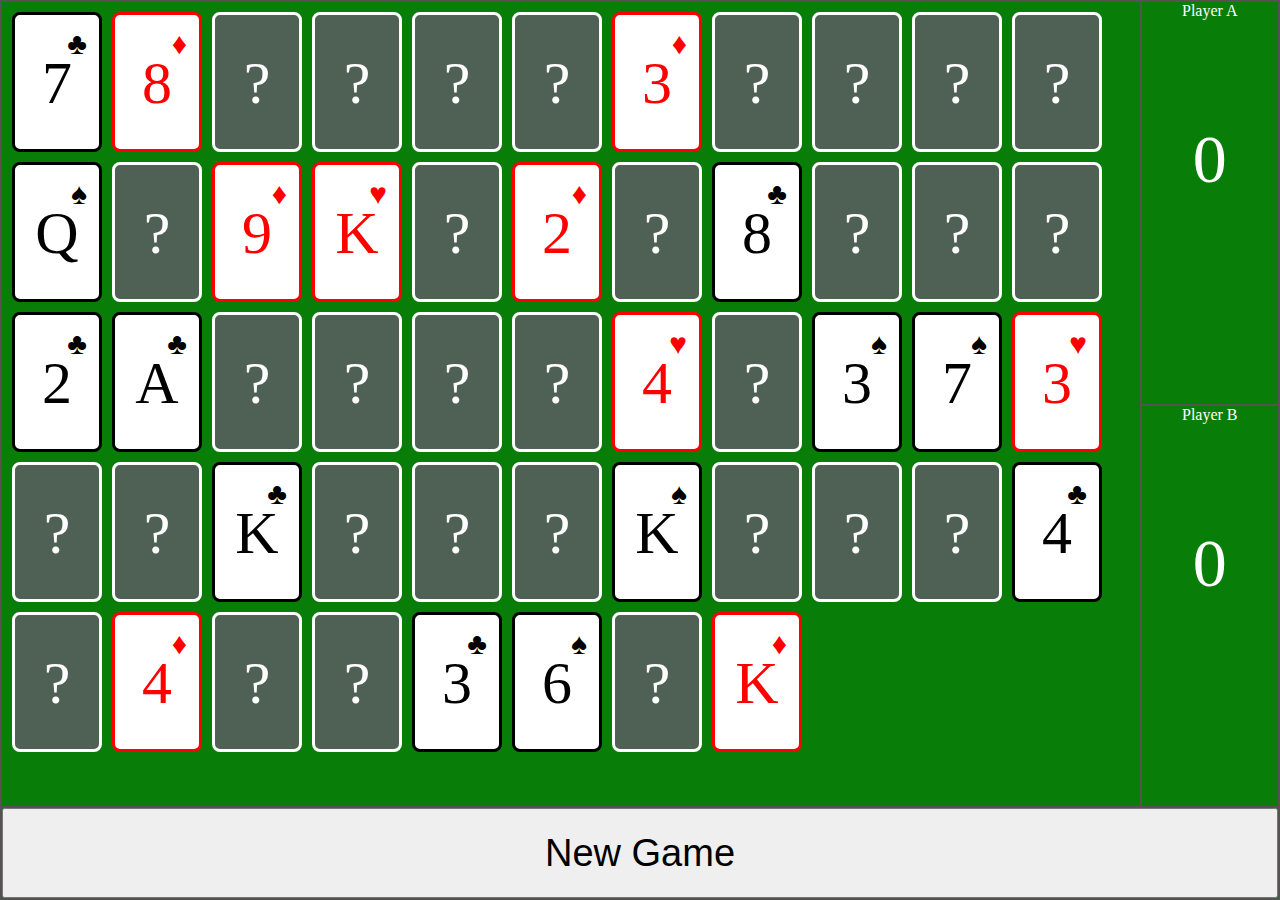
<file: lab7/matching-game.html>
<!DOCTYPE html>
<html lang="en">

<head>
  <title>game</title>
  <style>
    .board {
      top: 0;
      left: 0;
      right: 0;
      bottom: 0;
      position: absolute;
      display: flex;
      background-color: rgb(8, 125, 8);
      border: 2.5px solid rgb(86, 82, 82);
      flex-direction: column;
      justify-content: space-between;
      
    }

    .card-zone {
      width: 100%;
      flex-wrap: wrap;
      

    }

    .footer {
      width: 100%;
      height: 100px;
      display: flex;
    }

    .new-game-button {
      width: 100%;
      font-size: 38px;
    }

    .board-content {
      border-bottom: 2.5px solid rgb(86, 82, 82);
      height: 100%;
      justify-content: space-between;
      display: flex;
    }

    .player-zone {
      width: 12%;
      border-left: 2.5px solid rgb(86, 82, 82);
    }

    .player-a {
      height: 50%;
      border-bottom: 2.5px solid rgb(86, 82, 82);
    }

    .player-title {
      text-align: center;
      color: rgb(255, 255, 255);
    }

    .player-score {
      text-align: center;
      color: rgb(255, 255, 255);
      font-size: 68px;
      margin-top: 100px;
    }

    .card {
      border-radius: 8px;
      border: 3px solid;
      width: 60px;
      padding: 12px;
      height: 110px;
      margin-left: 10px;
      margin-top: 10px;
      font-size: 36px;
      background-color: white;
      display: inline-block;
      text-align: center;
      

    }

    .face-down {
      color: rgb(255, 255, 255);
      background-color: rgb(79, 97, 84);

    }

    .card-title {
    
      text-align: right;
      font-size: 30px;
      height: 20%;
    }

    .card-body {
      font-size: 60px;

    }
  </style>
  <script>
     var cardList = [
        { value: ['♣', 'A'], },
        { value: ['♣', '2'],  },
        { value: ['♣', '3'],  },
        { value: ['♣', '4'],  },
        { value: ['♣', '5'], isFaceDown: true },
        { value: ['♣', '6'], isFaceDown: true },
        { value: ['♣', '7'], isFaceDown: true },
        { value: ['♣', '8'], isFaceDown: false },
        { value: ['♣', '9'], isFaceDown: true },
        { value: ['♣', '10'], isFaceDown: true },
        { value: ['♣', 'J'], isFaceDown: true },
        { value: ['♣', 'Q'], isFaceDown: true },
        { value: ['♣', 'K'], isFaceDown: false },
        { value: ['♥', 'A'], isFaceDown: true },
        { value: ['♥', '2'], isFaceDown: true },
        { value: ['♥', '3'], isFaceDown: false },
        { value: ['♥', '4'], isFaceDown: false },
        { value: ['♥', '5'], isFaceDown: true },
        { value: ['♥', '6'], isFaceDown: false },
        { value: ['♥', '7'], isFaceDown: true },
        { value: ['♥', '8'], isFaceDown: true },
        { value: ['♥', '9'], isFaceDown: true },
        { value: ['♥', '10'], isFaceDown: true },
        { value: ['♥', 'J'], isFaceDown: true },
        { value: ['♥', 'Q'], isFaceDown: true },
        { value: ['♥', 'K'], isFaceDown: false },
        { value: ['♦', 'A'], isFaceDown: true },
        { value: ['♦', '2'], isFaceDown: true },
        { value: ['♦', '3'], isFaceDown: false },
        { value: ['♦', '4'], isFaceDown: false },
        { value: ['♦', '5'], isFaceDown: true },
        { value: ['♦', '6'], isFaceDown: false },
        { value: ['♦', '7'], isFaceDown: true },
        { value: ['♦', '8'], isFaceDown: true },
        { value: ['♦', '9'], isFaceDown: false },
        { value: ['♦', '10'], isFaceDown: true },
        { value: ['♦', 'J'], isFaceDown: true },
        { value: ['♦', 'Q'], isFaceDown: true },
        { value: ['♦', 'K'], isFaceDown: false },
        { value: ['♠', 'A'], isFaceDown: true },
        { value: ['♠', '2'], isFaceDown: true },
        { value: ['♠', '3'], isFaceDown: false },
        { value: ['♠', '4'], isFaceDown: false },
        { value: ['♠', '5'], isFaceDown: true },
        { value: ['♠', '6'], isFaceDown: false },
        { value: ['♠', '7'], isFaceDown: true },
        { value: ['♠', '8'], isFaceDown: true },
        { value: ['♠', '9'], isFaceDown: true },
        { value: ['♠', '10'], isFaceDown: true },
        { value: ['♠', 'J'], isFaceDown: true },
        { value: ['♠', 'Q'], isFaceDown: true },
        { value: ['♠', 'K'], isFaceDown: false },
    ]

    function randomCard(){
        for (let i = cardList.length-1; i > 0; i--) {
            var randomBoolean = Math.random() >= 0.5;
            if(randomBoolean >= 0.5){
                cardList[i].isFaceDown = true;
            }else{
                cardList[i].isFaceDown = false;
            }
            const j = Math.floor(Math.random() * (i+1));
            const temp = cardList[i];
            cardList[i] = cardList[j];
            cardList[j] = temp;
        }
    }


    function htmlToElem(html) {
        let temp = document.createElement('template');
        html = html.trim(); // Never return a space text node as a result
        temp.innerHTML = html;
        return temp.content.firstChild;
    }

    function renderCardList() {
        randomCard();
        // TODO: define cardZoneElm here
        const cardZoneElm = document.getElementsByClassName("card-zone");
        // before append any DOM(s), you need to clear all children of cardZoneElm
        cardZoneElm[0].innerHTML = "";
        for (var idx = 0; idx < cardList.length; idx++) {
            // TODO:
            // if isFaceDown is true, create a card component with 'face-down' class
            if (cardList[idx].isFaceDown === true) {
                cardElm = htmlToElem(
                    '<div class="card face-down"><div class="card-title"> </div><div class="card-body">?</div></div>'
                );
                cardZoneElm[0].append(cardElm);
            } else {
                cardElm = htmlToElem(
                    '<div class="card"><div class="card-title">' + cardList[idx].value[0] + '</div><div class="card-body">' + cardList[idx].value[1] + '</div></div>'
                );
                if (cardList[idx].value[0] == "♥" || cardList[idx].value[0] == "♦") {
                    cardElm.style.color = "red";
                    cardElm.style.border = "3px solid red";
                }
                cardZoneElm[0].append(cardElm);
            }
        }
    }
    window.onload = function(){
        renderCardList();
        const buttonRandom = document.getElementsByClassName("new-game-button");
        buttonRandom[0].addEventListener("click", renderCardList);
    };
  </script>
</head>

<body>
  <div class="board">
    <div class="board-content">
      <div class="card-zone">
        
        <div class="card">
          <div class="card-title">
            ♣
          </div>
          <div class="card-body">
            9
          </div>
        </div>
        <div class="card face-down">
          <div class="card-title">

          </div>
          <div class="card-body">
            ?
          </div>
        </div>

      </div>
      <div class="player-zone">
        <div class="player player-a">
          <div class="player-title">
            Player A
          </div>
          <div class="player-score">
            0
          </div>
        </div>
        <div class="player player-b">
          <div class="player-title">
            Player B
          </div>
          <div class="player-score">
            0
          </div>
        </div>
      </div>
    </div>
    <div class="footer">
      <button class="new-game-button" onclick="renderCardList()">New Game</button>
    </div>
  </div>
</body>

</html>
</file>
